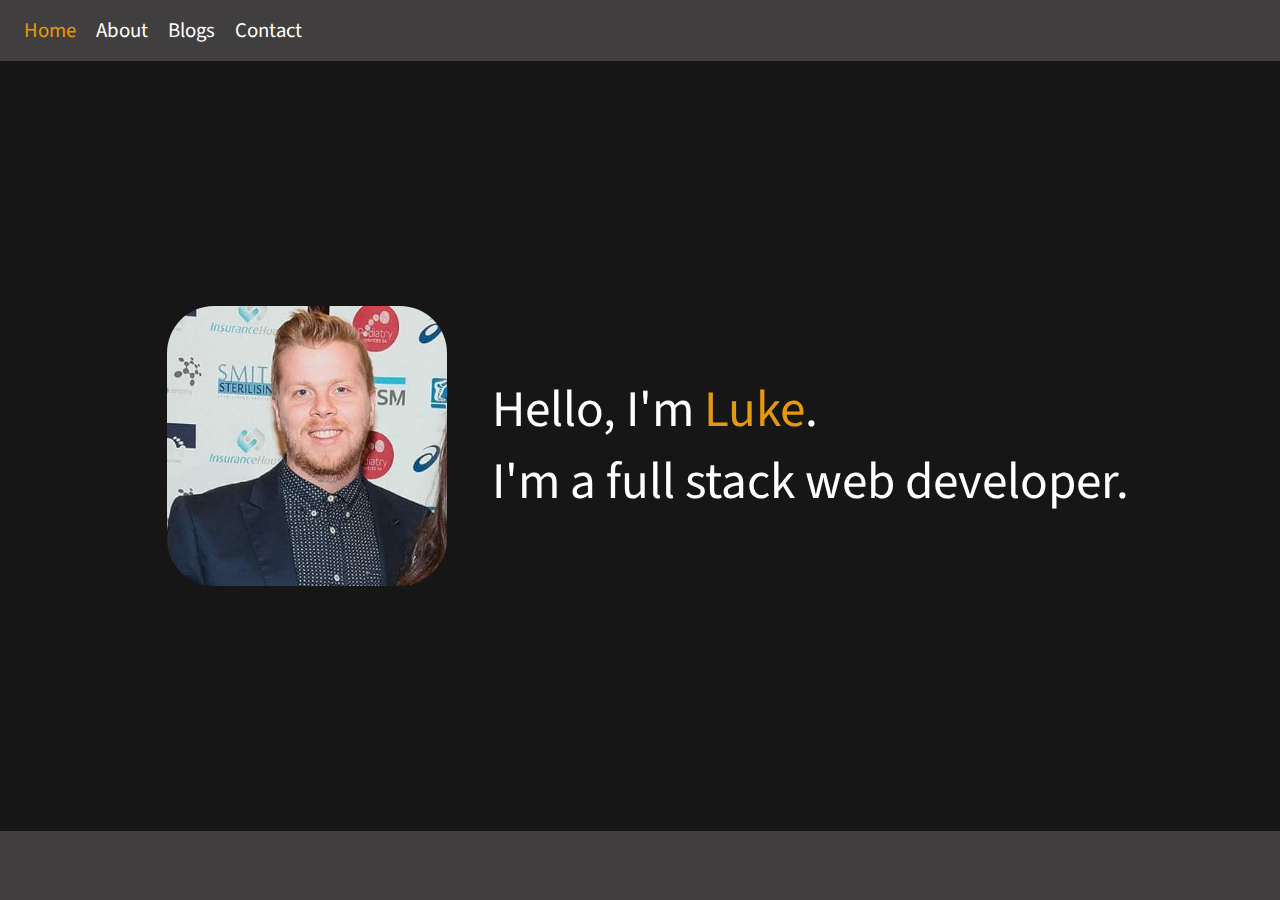
<file: index.html>
<!DOCTYPE html>
<html lang="en">
  <head>
    <meta charset="UTF-8" />
    <meta http-equiv="X-UA-Compatible" content="IE=edge" />
    <meta name="viewport" content="width=device-width, initial-scale=1.0" />
    <title>Luke Wheldale Portfolio</title>
    <link rel="stylesheet" href="index.css" />

    <!-- Source Sans Pro font -->
    <link rel="preconnect" href="https://fonts.googleapis.com" />
    <link rel="preconnect" href="https://fonts.gstatic.com" crossorigin />
    <link
      href="https://fonts.googleapis.com/css2?family=Source+Sans+Pro:wght@300&display=swap"
      rel="stylesheet"
    />

     <!-- font Awesome -->
     <link
     rel="stylesheet"
     href="https://cdnjs.cloudflare.com/ajax/libs/font-awesome/6.3.0/css/all.min.css"
     integrity="sha512-SzlrxWUlpfuzQ+pcUCosxcglQRNAq/DZjVsC0lE40xsADsfeQoEypE+enwcOiGjk/bSuGGKHEyjSoQ1zVisanQ=="
     crossorigin="anonymous"
     referrerpolicy="no-referrer"
   />

  </head>
  <body>
    <header>
      <!-- Nav bar that includes links to each section of the webpage -->
      <nav class="nav-bar">
        <a href="index.html" class="home-link">Home</a>
        <a href ="./pages/about.html" class="about-link">About</a>
        <a href ="./pages/projects.html" class="projects-link">Blogs</a>
        <a href ="./pages/contact.html" class="contact-link">Contact</a>
      </nav>
    </header>

    <main>
      <!-- Section for intro, centered in middle of page. -->
      <section class="intro-container">
        <img src="./images/me.jpg" alt="Me" />
        <div class="intro">
          Hello, I'm <span>Luke</span>. <br />
          I'm a full stack web developer.
        </div>
      </section>
    </main>

    
    <footer>
      <!-- Footer that includes links to both GitHub and LinkedIn -->
      <div class="icon-container">

        <a href="https://github.com/Looch8" target="_blank">
          <i class="fa-brands fa-github"></i>

          <a href="https://www.linkedin.com/in/luke-wheldale-8b992b116/" target="_blank">
            <i class="fa-brands fa-linkedin"></i>


          </a>
      </div>
    </footer>
  </body>
</html>


<!-- TODO

  * Do a back-to-top button on projects page

-->

<!-- Project
   * a page with blog list, and then the 5 blogs underneath (on the one page)

  * Dont need to use animations at all

  *Change wireframe to match my design. Keep images of older wireframes to update my readme with. It shows decision making. and add the updated wireframes to the slides (not the readme)

  * Need 12 wireframes (4 x pages of different view widths (mobile,tablet, desktop)) - add these to my wireframe

  * with slides - screeenshots of website explaining each part is all that is required for that section, no need to walk through the live website



 -->
</file>
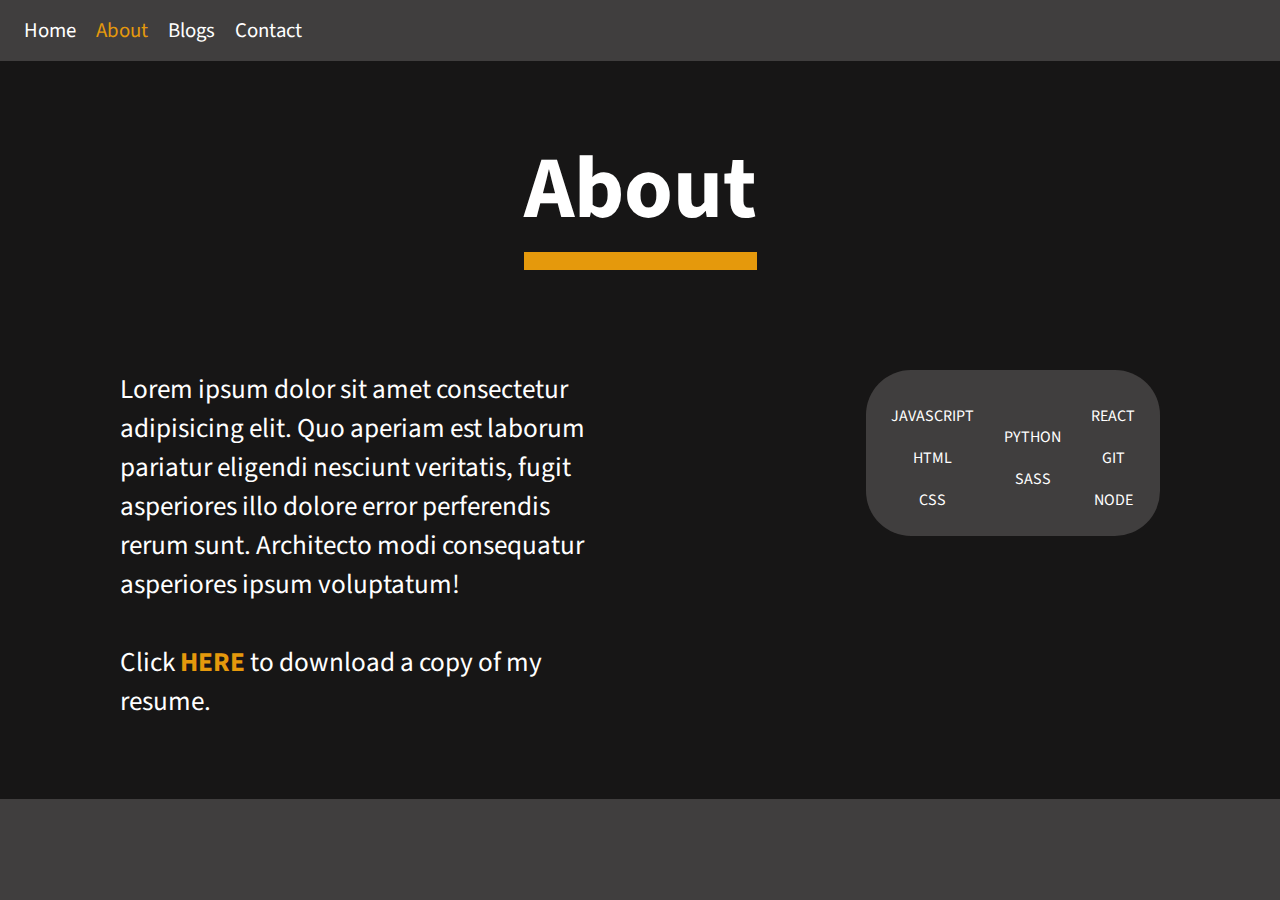
<file: pages/about.html>
<!DOCTYPE html>
<html lang="en">
	<head>
		<meta charset="UTF-8" />
		<meta http-equiv="X-UA-Compatible" content="IE=edge" />
		<meta name="viewport" content="width=device-width, initial-scale=1.0" />
		<title>Luke Wheldale Portfolio</title>
		<link rel="stylesheet" href="../index.css" />
		<link rel="stylesheet" href="../styles/pages/about.css" />

		<!-- Source Sans Pro font -->
		<link rel="preconnect" href="https://fonts.googleapis.com" />
		<link rel="preconnect" href="https://fonts.gstatic.com" crossorigin />
		<link
			href="https://fonts.googleapis.com/css2?family=Source+Sans+Pro:wght@300&display=swap"
			rel="stylesheet"
		/>

		<!-- font Awesome -->
		<link
			rel="stylesheet"
			href="https://cdnjs.cloudflare.com/ajax/libs/font-awesome/6.3.0/css/all.min.css"
			integrity="sha512-SzlrxWUlpfuzQ+pcUCosxcglQRNAq/DZjVsC0lE40xsADsfeQoEypE+enwcOiGjk/bSuGGKHEyjSoQ1zVisanQ=="
			crossorigin="anonymous"
			referrerpolicy="no-referrer"
		/>
	</head>
	<body>
		<header>
			<!-- Nav bar Links -->
			<nav class="nav-bar">
				<a href="../index.html" class="home-link">Home</a>
				<a href="about.html" class="about-link">About</a>
				<a href="projects.html" class="projects-link">Blogs</a>
				<a href="contact.html" class="contact-link">Contact</a>
			</nav>
		</header>
		<main>
			<section class="about">
				<h1 class="about-heading">About</h1>
				<div class="about-content">
					<!-- Seciton describing my skills and about me. -->
					<div class="about-profile">Lorem ipsum dolor sit amet consectetur adipisicing elit. Quo aperiam est laborum pariatur eligendi nesciunt veritatis, fugit asperiores illo dolore error perferendis rerum sunt. Architecto modi consequatur asperiores ipsum voluptatum! 
						<br>
						<br>

						<!-- Resume section -->
				 Click <a href="/downloads/luke_resume.pdf" target="_blank"><span>HERE</span><a> to download a copy of my resume. </div>

					<!-- Section showing icons of my Coding technologies/languages/skills I know. -->
					<div class="skills">

						<section class="skills-row">

							
						<i class="fa-brands fa-js"></i>
						<div class="logo-name js">JAVASCRIPT</div>
							

						<i class="fa-brands fa-html5"></i>
						<div class="logo-name html">HTML</div>

						<i class="fa-brands fa-css3-alt"></i>
						<div class="logo-name css">CSS</div>
						</section>
						
						<section class="skills-row">
							<i class="fa-brands fa-python"></i>
						<div class="logo-name python">PYTHON</div>

						<i class="fa-brands fa-sass"></i>
						<div class="logo-name sass">SASS</div>
						</section>

						<section class="skills-row">
							<i class="fa-brands fa-react"></i>
						<div class="logo-name react">REACT</div>

						<i class="fa-brands fa-git-alt"></i>
						<div class="logo-name git">GIT</div>

						<i class="fa-brands fa-node"></i>
						<div class="logo-name node">NODE</div>
						</section>
						

						
					</div>
				</div>
			</section>
			
		</main>
		<footer>

            <footer>
				<!-- Links to GitHub and LinkedIn -->
                <div class="icon-container">
          
                  <a href="https://github.com/Looch8" target="_blank">
                    <i class="fa-brands fa-github"></i>
          
                  <a href="https://www.linkedin.com/in/luke-wheldale-8b992b116/" target="_blank">
                      <i class="fa-brands fa-linkedin"></i>
          
          
                  </a>
				</div>

				 
        </footer>
	</body>
</html>
</file>
<file: index.css>
/* Nav bar and header */
header {
  display: flex;
  margin-bottom: auto;
  padding: 1rem;
  background-color: rgb(64, 62, 62);
  width: 100%;
  box-sizing: border-box;
}
header .nav-bar a {
  color: white;
  text-decoration: none;
  padding: 8px;
  font-family: "Source Sans Pro", sans-serif;
  font-size: 1.3rem;
  box-sizing: border-box;
}
header .nav-bar a:hover {
  color: rgb(229, 153, 12);
}

@media screen and (max-width: 600px) {
  header {
    width: 100%;
    justify-content: center;
    box-sizing: border-box;
  }
}
footer {
  margin-top: auto;
  display: flex;
  padding: 1rem;
  background-color: rgb(64, 62, 62);
  justify-content: center;
  width: 100%;
  box-sizing: border-box;
}
footer .fa-github {
  color: white;
  font-size: 2rem;
  padding: 0px 20px 5px 5px;
}
footer .fa-linkedin {
  color: white;
  font-size: 2rem;
  padding: 0px 20px 5px 5px;
}
footer .fa-linkedin:hover {
  color: rgb(229, 153, 12);
}
footer .fa-github:hover {
  color: rgb(229, 153, 12);
}

.icon-container {
  width: 80%;
  display: flex;
  justify-content: flex-end;
}

@media screen and (max-width: 600px) {
  .icon-container {
    justify-content: center;
    margin: auto;
  }
}
/* Nav-bar links */
header .nav-bar .home-link {
  color: rgb(229, 153, 12);
}
header .nav-bar .about-link {
  color: white;
}
header .nav-bar .projects-link {
  color: white;
}
header .nav-bar .contacts-link {
  color: white;
}

body {
  /* Default background color, view height, margin and padding */
  background-color: rgb(23, 22, 22);
  min-height: 100vh;
  margin: 0;
  padding: 0px;
  display: flex;
  flex-direction: column;
}

/* container for the intro text and image of the main page */
main .intro-container {
  display: flex;
  justify-content: center;
  align-items: center;
  flex-wrap: wrap;
}
main .intro-container img {
  width: 250px;
  padding: 15px;
  border-radius: 20%;
}
main .intro-container .intro {
  max-width: 70%;
  color: white;
  font-family: "Source Sans Pro", sans-serif;
  font-size: 2rem;
  margin-left: 20px;
  padding-left: 10px;
}
main .intro-container .intro span {
  color: rgb(229, 153, 12);
}

/* BREAKPOINTS */
/* Mobile view */
@media screen and (max-width: 767px) {
  main .intro-container {
    margin-top: 80px;
  }
  main .intro-container .intro {
    padding-top: 20px;
    margin-bottom: 80px;
  }
}
/* tablet view */
@media (min-width: 768px) and (max-width: 1050px) {
  main .intro-container .intro {
    font-size: 2.2rem;
  }
}
/* Desktop view */
@media screen and (min-width: 1051px) {
  main .intro-container img {
    width: 280px;
  }
  main .intro-container .intro {
    font-size: 3.2rem;
  }
}/*# sourceMappingURL=index.css.map */
</file>
<file: styles/pages/about.css>
header {
  display: flex;
  margin-bottom: auto;
  padding: 1rem;
  background-color: rgb(64, 62, 62);
  width: 100%;
  box-sizing: border-box;
}
header .nav-bar a {
  color: white;
  text-decoration: none;
  padding: 8px;
  font-family: "Source Sans Pro", sans-serif;
  font-size: 1.3rem;
  box-sizing: border-box;
}
header .nav-bar a:hover {
  color: rgb(229, 153, 12);
}

@media screen and (max-width: 600px) {
  header {
    width: 100%;
    justify-content: center;
    box-sizing: border-box;
  }
}
footer {
  margin-top: auto;
  display: flex;
  padding: 1rem;
  background-color: rgb(64, 62, 62);
  justify-content: center;
  width: 100%;
  box-sizing: border-box;
}
footer .fa-github {
  color: white;
  font-size: 2rem;
  padding: 0px 20px 5px 5px;
}
footer .fa-linkedin {
  color: white;
  font-size: 2rem;
  padding: 0px 20px 5px 5px;
}
footer .fa-linkedin:hover {
  color: rgb(229, 153, 12);
}
footer .fa-github:hover {
  color: rgb(229, 153, 12);
}

.icon-container {
  width: 80%;
  display: flex;
  justify-content: flex-end;
}

@media screen and (max-width: 600px) {
  .icon-container {
    justify-content: center;
    margin: auto;
  }
}
header {
  /* Links to each page. */
}
header .nav-bar .about-link {
  color: rgb(229, 153, 12);
}
header .nav-bar .projects-link {
  color: white;
}
header .nav-bar .home-link {
  color: white;
}
header .nav-bar .contacts-link {
  color: white;
}

body {
  /* Default background color, view height, margin and padding */
  background-color: rgb(23, 22, 22);
  min-height: 100vh;
  margin: 0;
  padding: 0px;
  display: flex;
  flex-direction: column;
}

main {
  /* Profile Section including styling for Resume link */
}
main .about {
  display: flex;
  justify-content: center;
  align-items: center;
  flex-wrap: wrap;
  font-family: "Source Sans Pro", sans-serif;
}
main .about .about-heading {
  margin-bottom: 150px;
  font-size: 5.5rem;
  color: white;
  border-bottom: 18px solid rgb(229, 153, 12);
}
main .about .about-content {
  display: flex;
  justify-content: space-around;
  padding: 20px;
  font-size: 1.3rem;
  /* logo rows */
  /* skills logos and associated text */
}
main .about .about-content .about-profile {
  max-width: 40%;
  color: white;
  font-size: 1.5rem;
  /* Resume Link */
}
main .about .about-content .about-profile a {
  text-decoration: none;
}
main .about .about-content .about-profile a span {
  color: rgb(229, 153, 12);
  font-weight: bolder;
}
main .about .about-content .skills-row {
  display: flex;
  flex-direction: column;
  justify-content: center;
  padding: 10px;
  text-align: center;
}
main .about .about-content .fa-brands {
  padding: 5px;
}
main .about .about-content .logo-name {
  padding: 5px;
}
main .about .about-content .skills {
  margin-left: 50px;
  display: flex;
  justify-content: center;
  padding: 10px;
  border-radius: 45px;
  margin-bottom: 50px;
  background-color: rgb(64, 62, 62);
  /* logo colors */
  /* logo-text */
}
main .about .about-content .skills i {
  font-size: 3.5rem;
  color: rgb(229, 153, 12);
}
main .about .about-content .skills .fa-sass {
  color: pink;
}
main .about .about-content .skills .fa-js {
  color: #f0db4f;
}
main .about .about-content .skills .fa-html5 {
  color: #e44d26;
}
main .about .about-content .skills .fa-css3-alt {
  color: #264de4;
}
main .about .about-content .skills .fa-python {
  color: #306998;
}
main .about .about-content .skills .fa-react {
  color: #61dbfb;
}
main .about .about-content .skills .fa-git-alt {
  color: #f34f29;
}
main .about .about-content .skills .fa-node {
  color: #68a063;
}
main .about .about-content .skills .logo-name {
  font-size: 1rem;
  color: white;
  font-family: "Source Sans Pro", sans-serif;
}

/*  BREAKPOINTS */
/* Mobile view */
@media screen and (max-width: 767px) {
  main {
    /* hides horizontal scrolling */
    overflow-x: hidden;
  }
  main .about .about-heading {
    margin-bottom: 80px;
    font-size: 4.5rem;
  }
  main .about .about-content {
    align-items: center;
    flex-direction: column;
  }
  main .about .about-content .about-profile {
    max-width: 70%;
    font-size: 1.3rem;
  }
  main .about .about-content .skills {
    margin-top: 50px;
    margin-bottom: 50px;
    margin-right: 50px;
  }
}
/* tablet view */
@media (min-width: 768px) and (max-width: 1050px) {
  main {
    /* hides horizontal scrolling */
    overflow-x: hidden;
  }
  main .about .about-heading {
    margin-bottom: 80px;
  }
  main .about .about-content {
    margin-bottom: 50px;
  }
  main .about .about-content .about-profile {
    font-size: 1.5rem;
  }
}
/* Desktop view */
@media screen and (min-width: 1051px) {
  main .about .about-heading {
    margin-bottom: 80px;
  }
  main .about .about-content {
    margin-bottom: 50px;
  }
  main .about .about-content .about-profile {
    font-size: 1.7rem;
  }
}/*# sourceMappingURL=about.css.map */
</file>
